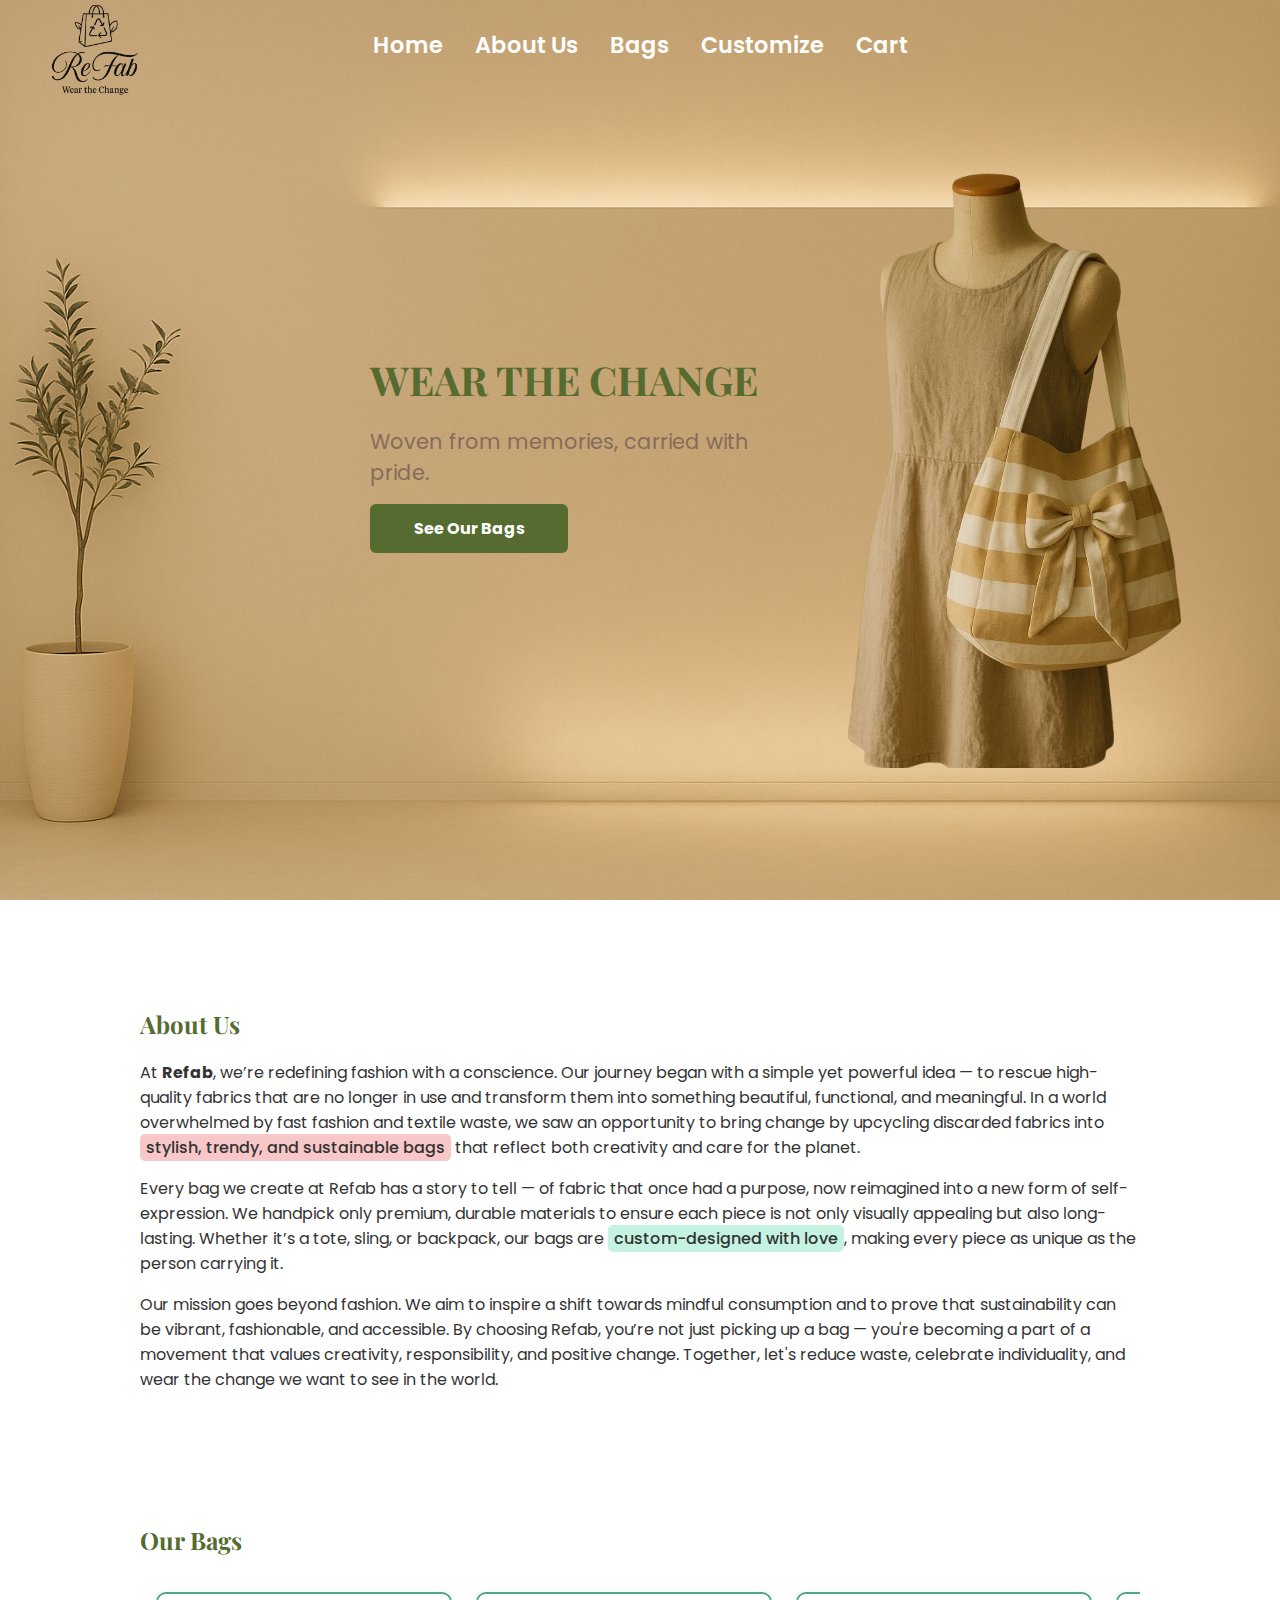
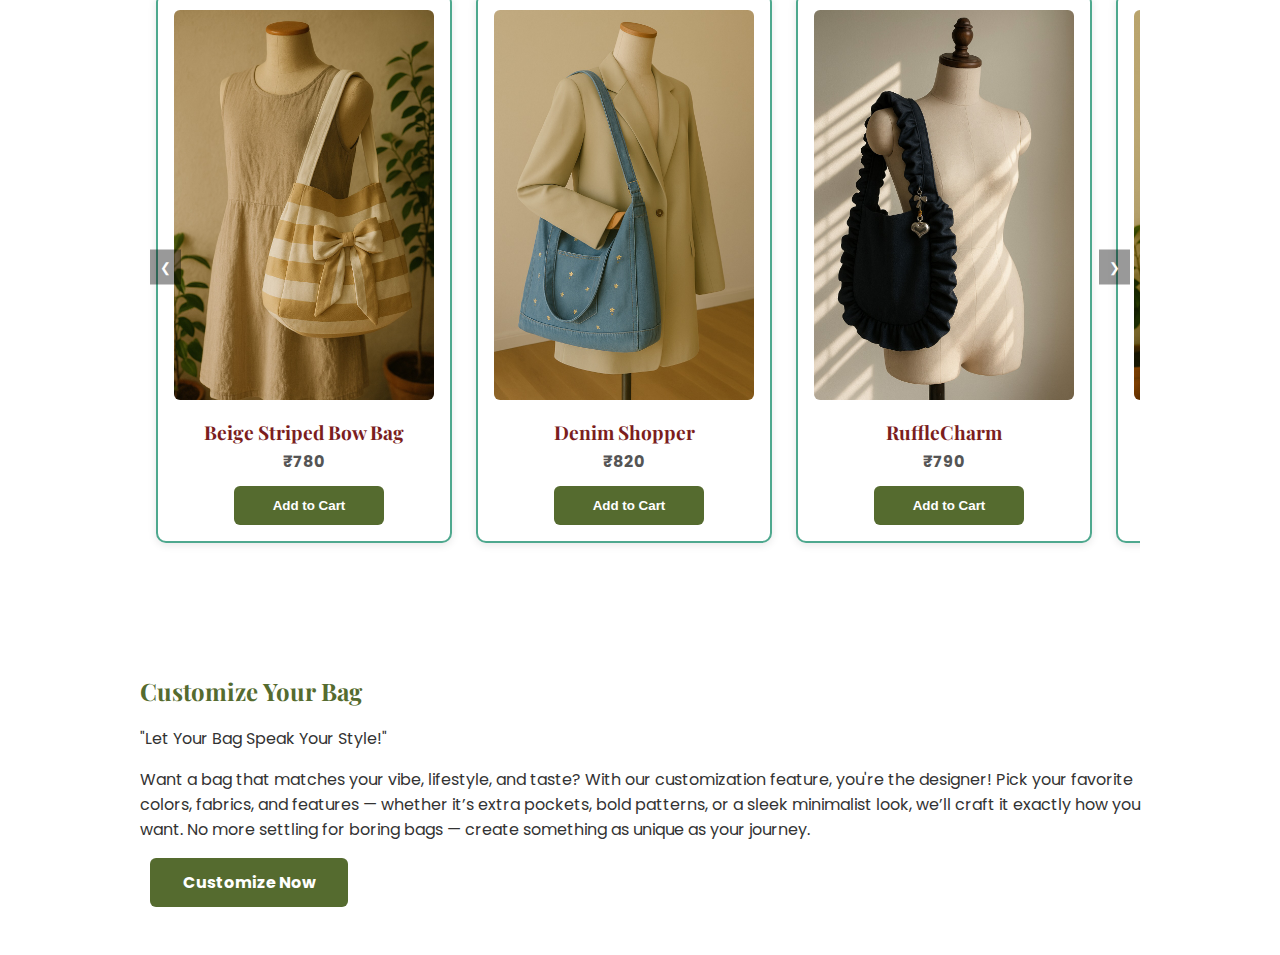
<file: index.html>
<!DOCTYPE html>
<html lang="en">
<head>
  <meta charset="UTF-8">
  <meta name="viewport" content="width=device-width, initial-scale=1">
  <title>ReFab</title>
  <link rel="icon" type="image/png" href="favicon.png">


  <!-- 1) Eco-Chic Fonts -->
  <link href="https://fonts.googleapis.com/css2?family=Playfair+Display&family=Poppins:wght@400;700&display=swap" rel="stylesheet">

  <!-- 2) Theme Colours (you can also move this into style.css) -->
  <style>
   /* Base */
body#refab {
  background: url('background.jpg') no-repeat center center fixed;
      background-size: cover;
      font-family: 'Poppins', sans-serif;
      margin: 0; padding: 0;
      color: #333;
      height: 100vh;
}
h1, h2, h3 {
  font-family: 'Playfair Display', serif;
  color: #556B2F;                 /* Deep Red for headings */
}

/* Navbar */
header {
       /* Fresh Green */
  
  display: flex;
  align-items: center;
  justify-content: space-between;
  position: relative;
  padding: 5px 20px;
  
  overflow: visible; /* Allow content (logo) to exceed */
  height: 80px;
}

.logo img {
    padding-top: 30px;
    height: 150px; /* Adjust as needed */
    width: 150px;
    position: relative;
   
    
}
nav {
  position: absolute;
  left: 50%;
  transform: translateX(-50%);
}
nav ul {
  list-style: none;
  display: flex;
  flex-direction: row;
  margin: 0;
  padding: 0;
  gap: 2rem;
}
nav ul li {
  margin-left: 0;
}
nav ul li a {
  color: #FFF;
  text-decoration: none;
  font-weight: 600;
  font-size: 1.4rem;
}

/* Hero */
.hero {
  position: relative;    
  height:auto;
  width: 100vw; /* Ensure full width */
  overflow: hidden;
}

.hero .overlay {
  position: absolute;
  top: 0;
  left: 0;
  z-index: 2;
  height: 100%;
  width: 100%;
  display: flex;
  flex-direction: column;
  justify-content: center;
  align-items: flex-start;
  padding-left: 10px;
  color: #fff;
}

.hero h1 {
  padding-left: 10px;
  color: #556B2F;
  margin-bottom: 0.5rem;
  font-size: 2.5rem;
}

.hero p {
  padding-left: 10px;
  margin-bottom: 1.5rem;
  font-size: 1.4rem;
  color: #EFE4DC;                 /* Soft Beige Text */
}

/* Buttons */
.btn {
  margin-left:10px;
  display: inline-block;
  background-color: #556B2F;     /* Deep Red */
  color: #FFF;
  padding: 0.75rem 1.5rem;
  border: none;
  border-radius: 6px;
  font-weight: 700;
  text-align: center;
  width: 150px;
  text-decoration: none;
  cursor: pointer;
  transition: background-color 0.3s;
}

.btn:hover {
  background-color: #800000;      /* Darker Red */
}

/* slideshow */
.slideshow-container {
  width: 100%;
  height: 100%;
  margin: 0;
  padding: 0;
  position: relative;
}

.slideshow-container, .mySlides {
  width: 100%;
  height: auto; /* Let height adapt to the image */
  position: relative;
  overflow: hidden;
}

.mySlides img {
  width: 100%;
  height: auto; /* Maintain full image without cropping */
  display: block;
  object-fit: contain; /* Optional - keep image inside bounds */
}

.fade {
  animation-name: fade;
  animation-duration: 1.5s;
}

@keyframes fade {
  from {opacity: .4} 
  to {opacity: 1}
}

/* On smaller screens, decrease text size */
@media only screen and (max-width: 300px) {
  .text {font-size: 11px}
}

.centered-hero {
  display: flex;
  justify-content: center;
  align-items: center;
  height: 90vh;
  padding: 20px;
}

.image-text-wrapper {
  display: flex;
  align-items: center;
  justify-content: space-between;
  max-width: 1200px;
  width: 100%;
}

.text-box {
  flex: 1;
  text-align: left;
  color: #556B2F;
  margin-bottom: 150px;
  padding-left:300px; /* Move text slightly right */
}

.text-box h1 {
  font-size: 2.5rem;
  margin-bottom: 0.5rem;
  white-space: nowrap; /* Prevent line breaks */
  line-height: 1.3;
}

.text-box p {
  font-size: 1.3rem;
  margin-bottom: 1rem;
  color: #866C5A;
}

.text-box .btn {
  background-color: #556B2F;
  color: white;
  padding: 0.75rem 1.5rem;
  border-radius: 6px;
  text-decoration: none;
  font-weight: 700;
  display: inline-block;
}

.image-box {
  flex-shrink: 0;
  max-width: 500px;
  padding-right: 40px;
}

.image-box img {
  width: auto;
  height: auto;
  border-radius: 8px;
  padding-bottom: 100px;
  padding-right:100px;
  padding-left:50px;
}



/* Sections */
section:not(.hero) {
  padding: 3rem 1rem;
  max-width: 1000px;
  margin: 0 auto;
}

#bags {
  position: relative;
}

.bags-slider {
  position: relative;
  overflow: hidden;
  overflow-x: auto;
  scroll-behavior: smooth;
  white-space: nowrap;
}
/* Bags Grid */
.bags-container {
  display: flex;
  flex-wrap: nowrap;           /* Don't wrap to new lines */
  gap: 1.5rem;
  overflow-x: auto;            /* Allow horizontal scroll */
  scroll-behavior: smooth;
  padding: 1rem;
}

.bag {
  background-color: #FFFFFF;
  border: 2px solid #4EA88E;      /* Fresh Green border */
  border-radius: 10px;
  width: 260px;
  padding: 1rem;
  text-align: center;
  box-shadow: 0 2px 8px rgba(0, 0, 0, 0.1);
  transition: transform 0.3s;
  flex: 0 0 auto;
}
.bag:hover {
  transform: translateY(-5px);
}
.bag img {
  max-width: 100%;
  border-radius: 6px;
}
.bag h3 {
  margin: 0.75rem 0 0.25rem;
  font-size: 1.2rem;
  color: #7B1E1E;                 /* Deep Red for bag names */
}
.bag p {
  margin: 0.25rem 0 0.75rem;
  font-weight: bold;
  color: #555;
}
.scroll-btn {
  position: absolute;
  top: 50%;
  transform: translateY(-50%);
  background-color: rgba(0,0,0,0.4);
  color: white;
  border: none;
  padding: 10px;
  cursor: pointer;
  z-index: 2;
}

.scroll-btn.left {
  left: 10px;
}

.scroll-btn.right {
  right: 10px;
}

/* Highlights */
.highlight-green {
  background-color: #c4f3e2;
  padding: 2px 6px;
  border-radius: 5px;
  font-weight: 500;
}
.highlight-pink{
  background-color: #f8c8c8;
  padding: 2px 6px;
  border-radius: 5px;
  font-weight: 500;
}



/* Mobile */
@media (max-width: 768px) {
  nav ul {
    flex-direction: column;
    align-items: center;
  }
  .bags-container {
    flex-direction: column;
    align-items: center;
  }
  .bag {
    width: 90%;
  }
  .btn {
    width: 100%;
  }
}

  </style>

  <!-- (optional) your existing styles if you have a separate file -->
  <!-- <link rel="stylesheet" href="style.css"> -->
</head>

<body id="refab">

  <!-- Navbar -->
  <header>
    <div class="logo">
      <img src="logo.png" alt="ReFab Logo">
    </div>
    <nav>
      <ul>
        <li><a href="index.html">Home</a></li>        
        <li><a href="#about">About Us</a></li>
      <li><a href="#bags">Bags</a></li>
      <li><a href="#customize">Customize</a></li>
      <li><a href="cart.html">Cart</a></li>
 <!--    <li><a href="orders.html">Orders</a></li>  -->
      </ul>
    </nav>
  </header>
  
  
  <section class="hero centered-hero">
    <div class="image-text-wrapper">
      
      <div class="text-box">
        <h1>WEAR THE CHANGE</h1>
        <p>Woven from memories, carried with pride.</p>
        <a href="#bags" class="btn">See Our Bags</a>
       </div>
        <div class="image-box">
          <img src="image1.png" alt="Centered Image">
        </div>
      </div>
   
  </section>
  
  
  



  <!-- About -->
  <section id="about">
    <h2>About Us</h2>
    <p>
      At <strong>Refab</strong>, we’re redefining fashion with a conscience. Our journey began with a simple yet powerful idea — to rescue high-quality fabrics that are no longer in use and transform them into something beautiful, functional, and meaningful. In a world overwhelmed by fast fashion and textile waste, we saw an opportunity to bring change by upcycling discarded fabrics into <span class="highlight-pink">stylish, trendy, and sustainable bags</span> that reflect both creativity and care for the planet.
    </p>
    <p>
      Every bag we create at Refab has a story to tell — of fabric that once had a purpose, now reimagined into a new form of self-expression. We handpick only premium, durable materials to ensure each piece is not only visually appealing but also long-lasting. Whether it’s a tote, sling, or backpack, our bags are <span class="highlight-green">custom-designed with love</span>, making every piece as unique as the person carrying it.
    </p>
    <p>
      Our mission goes beyond fashion. We aim to inspire a shift towards mindful consumption and to prove that sustainability can be vibrant, fashionable, and accessible. By choosing Refab, you’re not just picking up a bag — you're becoming a part of a movement that values creativity, responsibility, and positive change. Together, let's reduce waste, celebrate individuality, and wear the change we want to see in the world.
    </p>
  </section>

  <!-- Our Bags -->
  <section id="bags">
    <h2>Our Bags</h2>

    
  <!-- Slider Wrapper -->
  <div class="bags-slider" id="bagsSlider">
    <!-- Scroll Buttons -->
  <button class="scroll-btn left" onclick="scrollBags(-1)">&#10094;</button>
  <button class="scroll-btn right" onclick="scrollBags(1)">&#10095;</button>

    <div class="bags-container">
      <div class="bag">
        <img src="bag1.jpg" alt="Classic Tote">
        <h3> Beige Striped Bow Bag</h3>
        <p>₹780</p>
        <button onclick="addToCart('Beige Striped Bow Bag', 780)" class="btn">Add to Cart</button>
      </div>
      <div class="bag">
        <img src="bag2.jpg" alt="Stylish Sling">
        <h3>Denim Shopper</h3>
        <p>₹820</p>
        <button onclick="addToCart('Denim Shopper', 800)" class="btn">Add to Cart</button>
      </div>
      <div class="bag">
        <img src="bag3.jpg" alt="college tote">
        <h3>RuffleCharm</h3>
        <p>₹790</p>
        <button onclick="addToCart('RuffleCharm', 790)" class="btn">Add to Cart</button>
      </div>
      <div class="bag">
        <img src="bag4.jpg" alt="college tote">
        <h3>BowSprig</h3>
        <p>₹750</p>
        <button onclick="addToCart('BowSprig', 750)" class="btn">Add to Cart</button>
      </div>
      <div class="bag">
        <img src="bag5.jpg"college tote">
        <h3>MossBelle</h3>
        <p>₹780</p>
        <button onclick="addToCart('MossBelle', 780)" class="btn">Add to Cart</button>
      </div>
    </div>
  </div>
  </section>

  <!-- Customize -->
  <section id="customize">
    <h2>Customize Your Bag</h2>
    <p>"Let Your Bag Speak Your Style!"</p>
    <p>Want a bag that matches your vibe, lifestyle, and taste? With our customization feature, you're the designer! Pick your favorite colors, fabrics, and features — whether it’s extra pockets, bold patterns, or a sleek minimalist look, we’ll craft it exactly how you want. No more settling for boring bags — create something as unique as your journey.</p>
    <a href="customize.html" class="btn">Customize Now</a>
  </section>


  <script src="script.js"></script>
</body>
</html>
</file>
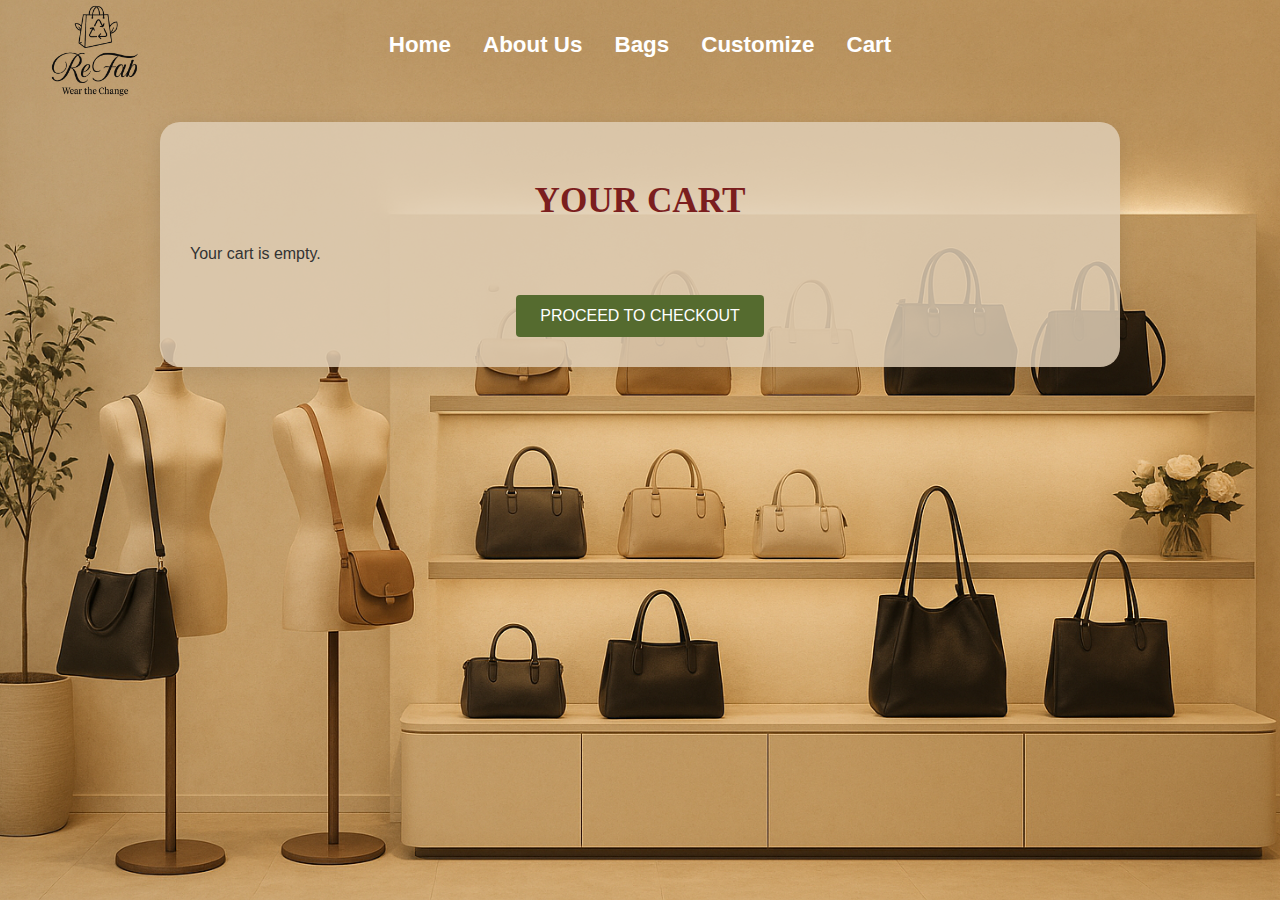
<file: cart.html>
<!DOCTYPE html>
<html lang="en">
<head>
  <meta charset="UTF-8" />
  <meta name="viewport" content="width=device-width, initial-scale=1"/>
  <title>Your Cart – ReFab</title>
  <link rel="icon" type="image/png" href="favicon.png">

  <style>
     /* Base */
    body#refab {
      background: url('boutiquebg.jpg') no-repeat center center fixed;
      background-size: cover;
      font-family: 'Poppins', sans-serif;
      margin: 0; padding: 0;
      color: #333;
      height: 100vh;
    }

    h1, h2, h3 {
      font-family: 'Playfair Display', serif;
      color: #556B2F; /* Deep Red for headings */
    }

    /* Navbar */
    header {
      display: flex;
      align-items: center;
      justify-content: space-between;
      position: relative;
      padding: 5px 20px;
      overflow: visible;
      height: 80px;
    }

    .logo img {
      padding-top: 30px;
      height: 150px;
      width: 150px;
      position: relative;
    }

    nav {
      position: absolute;
      left: 50%;
      transform: translateX(-50%);
    }

    nav ul {
      list-style: none;
      display: flex;
      flex-direction: row;
      margin: 0;
      padding: 0;
      gap: 2rem;
    }

    nav ul li {
      margin-left: 0;
    }

    nav ul li a {
      color: #FFF;
      text-decoration: none;
      font-weight: 600;
      font-size: 1.4rem;
    }

    /* Cart Section */
    .form-section {
      padding: 2rem;
      max-width: 900px;
      margin: 2rem auto;
      background-color: rgba(222, 205, 180, 0.85);
      border-radius: 20px;
      padding: 30px;
      box-shadow: 0 4px 20px rgba(0, 0, 0, 0.1);
    }

    .form-section h2 {
      font-family: 'Playfair Display', serif;
      font-size: 2.2rem;
      color: #7B1E1E;
      font-weight: bold;
      text-align: center;
      margin-bottom: 1.5rem;
    }

    .cart-table {
      width: 100%;
      border-collapse: collapse;
      font-size: 1rem;
      background-color: rgba(222, 205, 180, 0.85);
      margin-top: 1rem;
    }

    .cart-table th, .cart-table td {
      border: 1px solid rgba(199, 181, 163, 0.4);
      padding: 12px;
      text-align: center;
    }

    .cart-table th {
      background-color: rgba(213, 189, 175, 0.85);
      color: #3B2E2A;
      font-weight: bold;
    }

    .cart-table td {
      background-color: rgba(239, 227, 216, 0.6);
    }

    .remove-btn {
      background: transparent;
      border: none;
      color: black;
      font-size: 18px;
      cursor: pointer;
      transition: transform 0.2s ease;
    }

    .remove-btn:hover {
      transform: scale(1.2);
      color: black;
    }

    #cart-total h3 {
      margin-top: 1rem;
      color: #3B2E2A;
      text-align: left ;
      font-size: 1.2rem;
      padding: 10px;
    }

    .btn {
      display: block;
      margin: 2rem auto 0;
      padding: 12px 24px;
      background-color: #556B2F;
      color: white;
      border: none;
      font-size: 1rem;
      border-radius: 4px;
      cursor: pointer;
      transition: background-color 0.3s ease;
    }

    .btn:hover {
      background-color: #5e1414;
    }
  </style>
</head>
<body id="refab">

  <!-- Navbar -->
  <header>
    <div class="logo">
      <img src="logo.png" alt="ReFab Logo">
    </div>
    <nav>
      <ul>
        <li><a href="index.html">Home</a></li>
        <li><a href="index.html#about">About Us</a></li>
        <li><a href="index.html#bags">Bags</a></li>
        <li><a href="index.html#customize">Customize</a></li>
        <li><a href="cart.html">Cart</a></li>
      </ul>
    </nav>
  </header>

  <!-- Cart Section -->
  <section class="form-section">
    <h2>YOUR CART</h2>
    <div id="cart-items">
      <p>Your cart is empty.</p>
    </div>
    <div id="cart-total"></div>

    <!-- Proceed to Checkout -->
    <button onclick="saveCartToBackend()" class="btn">
      PROCEED TO CHECKOUT
    </button>
  </section>

  <script>
    // 🔐 Step 1: Generate or retrieve session ID
    function getSessionId() {
      let sessionId = localStorage.getItem('sessionId');
      if (!sessionId) {
        sessionId = crypto.randomUUID(); // Modern UUID (Chrome, Firefox, etc.)
        localStorage.setItem('sessionId', sessionId);
      }
      return sessionId;
    }
  
    // 🛒 Step 2: Display cart items from localStorage
    function displayCart() {
      const cart = JSON.parse(localStorage.getItem('cart')) || [];
      const itemsContainer = document.getElementById('cart-items');
      const totalContainer = document.getElementById('cart-total');
      itemsContainer.innerHTML = '';
      let total = 0;
  
      if (!cart.length) {
        itemsContainer.innerHTML = '<p>Your cart is empty.</p>';
        totalContainer.textContent = '';
        return;
      }
  
      const table = document.createElement('table');
      table.className = 'cart-table';
      table.innerHTML = `
        <thead>
          <tr>
            <th>Product</th>
            <th>Quantity</th>
            <th>Price</th>
            <th>Total</th>
            <th></th>
          </tr>
        </thead>
        <tbody>
          ${cart.map((item, index) => {
            const title = item.name || item.bagType || 'Unnamed Item';
            const qty = item.qty || 1;
            const price = item.price || 0;
            const itemTotal = qty * price;
            total += itemTotal;
            return `
              <tr>
                <td>${title}</td>
                <td>${qty}</td>
                <td>₹${price}</td>
                <td>₹${itemTotal}</td>
                <td><button class="remove-btn" data-index="${index}">❌</button></td>
              </tr>
            `;
          }).join('')}
        </tbody>
      `;
      itemsContainer.appendChild(table);
      totalContainer.innerHTML = `<h3>Total: ₹${total}</h3>`;
  
      // 🗑️ Remove items
      document.querySelectorAll('.remove-btn').forEach(button => {
        button.addEventListener('click', function () {
          const index = parseInt(this.getAttribute('data-index'));
          cart.splice(index, 1);
          localStorage.setItem('cart', JSON.stringify(cart));
          displayCart();
        });
      });
    }
  
    // 🚀 Step 3: Save cart to backend and go to checkout
    async function saveCartToBackend() {
      const cart = JSON.parse(localStorage.getItem('cart')) || [];
      const sessionId = getSessionId();
  
      if (!cart.length) {
        alert("Your cart is empty.");
        return;
      }
  
      const cartItems = cart.map(item => ({
        name: item.name || item.bagType || 'Unnamed Item',
        price: item.price || 0,
        qty: parseInt(item.qty) || 1
      }));
  
      console.log("Sending cart to backend:", JSON.stringify({ sessionId, cartItems }, null, 2));
  
      try {
        const response = await fetch('https://refab-backend.onrender.com/api/cart', {
          method: 'POST',
          headers: { 'Content-Type': 'application/json' },
          body: JSON.stringify({ sessionId, cartItems })
        });
  
        if (!response.ok) {
          const errorData = await response.json();
          throw new Error(errorData.message || 'Failed to save cart');
        }
  
        const result = await response.json();
        localStorage.setItem('sessionId', sessionId);
        if (result.orderId) {
          localStorage.setItem('orderId', result.orderId);
        }
  
        // ✅ Redirect only after success
        window.location.href = 'checkout.html';
  
      } catch (error) {
        console.error('Error saving cart:', error);
        alert('Error saving cart: ' + error.message);
      }
    }
  
    // 👁️ Step 4: Load cart when page is ready
    window.addEventListener('DOMContentLoaded', displayCart);
  </script>
  
  
</body>
</html>
</file>
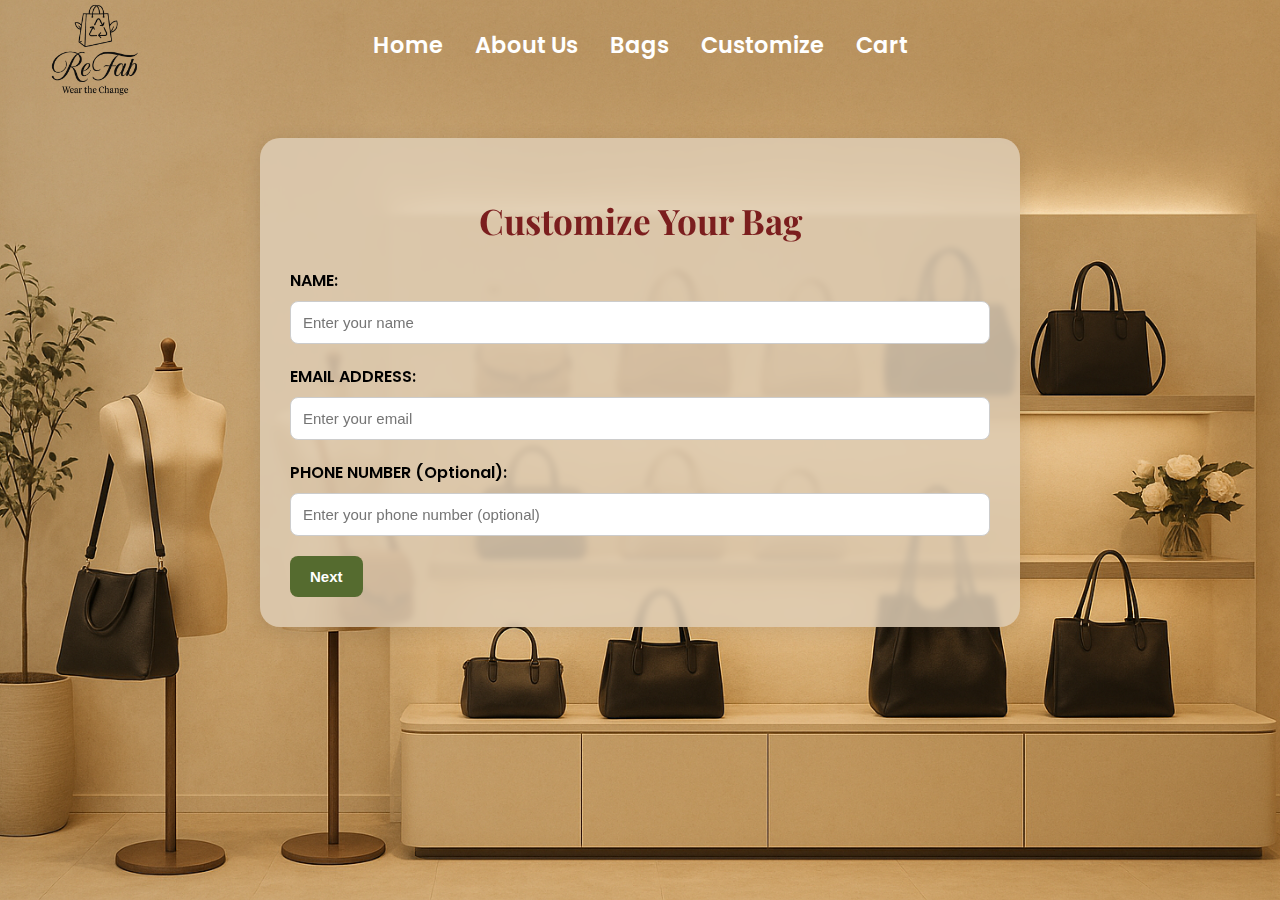
<file: customize.html>
<!DOCTYPE html>
<html lang="en">
<head>
  <meta charset="UTF-8">
  <meta name="viewport" content="width=device-width, initial-scale=1">
  <title>Customize Your Bag – ReFab</title>
  <link rel="icon" type="image/png" href="favicon.png">


  <!-- Eco-Chic Fonts -->
  <link href="https://fonts.googleapis.com/css2?family=Playfair+Display&family=Poppins:wght@400;700&display=swap" rel="stylesheet">

  <style>
    /* ─────────────────────────────────────────────────────────────
       ReFab Theme – Customize Page
    ───────────────────────────────────────────────────────────── */

    /* Base Setup */
    body#refab {
      background: url('boutiquebg.jpg') no-repeat center center fixed;
      background-size: cover;
      font-family: 'Poppins', sans-serif;
      margin: 0; padding: 0;
      color: #333;
      height: 100vh;  
     
      
    }

    h1, h2, h3 {
  font-family: 'Playfair Display', serif;
  color: #4f622e;                 /* Deep Red for headings */
}

    /* Navbar */
    header {
     
  display: flex;
  align-items: center;
  justify-content: space-between;
  position: relative;
  padding: 5px 20px;
  
  overflow: visible; /* Allow content (logo) to exceed */
  height: 80px;
    }
    .logo img {
    padding-top: 30px;
    height: 150px; /* Adjust as needed */
    width: 150px;
    position: relative;
   
    
}
nav {
  position: absolute;
  left: 50%;
  transform: translateX(-50%);
}
nav ul {
  list-style: none;
  display: flex;
  flex-direction: row;
  margin: 0;
  padding: 0;
  gap: 2rem;
}
nav ul li {
  margin-left: 0;
}
nav ul li a {
  color: #FFF;
  text-decoration: none;
  font-weight: 600;
  font-size: 1.4rem;
}

    /* Customize Form Section */
    .form-section {
      padding: 3rem 1rem;
    }
    .form-container {
      width: 90%;
      max-width: 700px;
      background-color: rgba(222, 205, 180, 0.85); /* Soft beige with transparency */
  border-radius: 20px;
  padding: 30px;
  box-shadow: 0 4px 20px rgba(0, 0, 0, 0.1);
      backdrop-filter: blur(3px); /* For a frosted-glass effect */
      margin: 0 auto;
    
     
    }
    .form-container h2 {
      font-family: 'Playfair Display', serif;
      font-size: 2.2rem;
      color: #7B1E1E; /* Deep Burgundy */
      font-weight: bold;
      text-align: center;
      margin-bottom: 1.5rem;
    }

    /* Form Fields */
    label {
      display: block;
      margin-bottom: 8px;
      font-weight: 600;
      color: black;
    }
    input[type="text"],
    input[type="email"],
    input[type="date"],
    select,
    textarea,
    input[type="file"] {
      width: 100%;
      padding: 12px;
      margin-bottom: 20px;
      border: 1px solid #ccc;
      border-radius: 8px;
      font-size: 15px;
      box-sizing: border-box;
      background: #fff;
    }
    textarea {
      resize: vertical;
      min-height: 120px;
    }

    /* Submit Button */
    .btn {
      display: block;
      width: 100%;
      background-color: #556B2F;
      color: #fff;
      padding: 14px;
      font-size: 16px;
      font-weight: bold;
      border: none;
      border-radius: 8px;
      cursor: pointer;
      transition: background-color 0.3s;
    }
    .btn:hover {
      background-color: #800000;
    }
/* Form Step Container */
.form-step {
  display: none;
}
.form-step.active {
  display: block;
}

/* Step Navigation Buttons */
.form-nav {
  display: flex;
  justify-content: space-between;
  gap: 10px;
}

.form-nav button {
  padding: 12px 20px;
  font-size: 15px;
  font-weight: 600;
  border: none;
  border-radius: 8px;
  cursor: pointer;
  background-color: #556B2F;
  color: #fff;
  transition: background-color 0.3s;
}
.form-nav button:hover {
  background-color: #800000;
}

/* "Previous" button styling */
.form-nav button:first-child {
  background-color: #556B2F;
  color: #fff;
}
.form-nav button:first-child:hover {
  background-color: #800000;
}
   
    /* Responsive */
    @media (max-width: 600px) {
      .form-container {
        padding: 20px;
      }
      header {
        flex-direction: column;
        align-items: flex-start;
      }
      nav ul {
        flex-wrap: wrap;
        margin-top: 10px;
      }
      nav ul li {
        margin: 0 10px 5px 0;
      }
    }
  </style>
</head>
<body id="refab">

  <!-- Navbar -->
  <header>
    <div class="logo">
      <img src="logo.png" alt="ReFab Logo">
    </div>
    <nav>
      <ul>
        <li><a href="index.html">Home</a></li>
    <li><a href="index.html#about">About Us</a></li>
    <li><a href="index.html#bags">Bags</a></li>
    <li><a href="index.html#customize">Customize</a></li>
    <li><a href="cart.html">Cart</a></li>
<!-- <li><a href="orders.html">Orders</a></li>  -->
      </ul>
    </nav>
  </header>

  <!-- Customize Form Section -->
  <section class="form-section">
    <div class="form-container">
      <h2>Customize Your Bag</h2>
      <form id="custom-form" action="https://refab-backend.onrender.com/api/custom-order" method="POST" onsubmit="submitCustomOrder(event)" enctype="multipart/form-data">
  
        <!-- Step 1: Basic Information -->
        <div class="form-step" style="display: block;">
          <label for="name">NAME:</label>
          <input type="text" id="name" name="name" placeholder="Enter your name" required>
          
          <label for="email">EMAIL ADDRESS:</label>
          <input type="email" id="email" name="email" placeholder="Enter your email" required>
          
          <label for="phone">PHONE NUMBER (Optional):</label>
          <input type="text" id="phone" placeholder="Enter your phone number (optional)" name="phone">
          
          <div class="form-nav">
            <button type="button" onclick="nextStep()">Next</button>
          </div>
        </div>
        
        <!-- Step 2: Fabric/Clothing Details -->
        <div class="form-step" style="display: none;">
          <label for="clothingType">What type of clothing are you sending us?</label>
          <select id="clothingType" name="clothingType" required>
            <option value="">Select</option>
            <option value="Kurti/Dress">Old Kurti / Dress</option>
            <option value="Shirt">Shirt</option>
            <option value="Saree/Dupatta">Saree / Dupatta</option>
            <option value="Jeans/Pants">Jeans / Pants</option>
            <option value="Other">Other</option>
          </select>
          
          <label for="fabricType">Fabric Type (if known):</label>
          <select id="fabricType" name="fabricType" required>
            <option value="">Select</option>
            <option value="Cotton">Cotton</option>
            <option value="Linen">Linen</option>
            <option value="Denim">Denim</option>
            <option value="Rayon">Rayon</option>
            <option value="Mixed">Mixed / Not sure</option>
          </select>
         
          <div class="form-nav">
            <button type="button" onclick="prevStep()">Previous</button>
            <button type="button" onclick="nextStep()">Next</button>
          </div>
        </div>
        
        <!-- Step 3: Product Preferences -->
        <div class="form-step" style="display: none;">
          <label for="productType">What would you like us to make from your fabric?</label>
          <select id="productType" name="productType" required>
            <option value="">Select</option>
            <option value="Tote">Tote Bag</option>
            <option value="Sling">Sling Bag</option>
            <option value="Pouch">Pouch / Wallet</option>            
            <option value="Gift Set">Gift Combo Set</option>
            <option value="Surprise">Surprise Me!</option>
          </select>
          
          <label for="aestheticStyle">Choose your preferred aesthetic/style:</label>
          <select id="aestheticStyle" name="aestheticStyle" required>
            <option value="">Select</option>
            <option value="Elegant">Elegant</option>
            <option value="Playful">Playful</option>
            <option value="Minimalist">Minimalist</option>
            <option value="Bold">Bold</option>
            <option value="Vintage">Vintage</option>
            <option value="Surprise">Surprise Me!</option>
          </select>
          
          <label for="features">Would you like to add any of the following features?</label>
          <div>
            <input type="checkbox" id="compartments" name="compartments">Small compartments inside
          </div>
          <div>
            <input type="checkbox" id="zipClosure" name="zipClosure"> Zip closure
          </div>
          <div>
            <input type="checkbox" id="magneticButton" name="magneticButton"> Magnetic button
          </div>
          <div>
            <input type="checkbox" id="bowDetail" name="bowDetail"> Bow detail / Embellishments
          </div>
          
          <div class="form-nav">
            <button type="button" onclick="prevStep()">Previous</button>
            <button type="button" onclick="nextStep()">Next</button>
          </div>
        </div>
        
        <!-- Step 4: Additional Customization -->
        <div class="form-step" style="display: none;">
          <label for="vision">Describe your vision (or leave it to us!):</label>
          <textarea id="vision" name="vision" placeholder="Let us know if you have any specific ideas, or leave it up to us to surprise you!"></textarea>
          
          <div class="form-nav">
            <button type="button" onclick="prevStep()">Previous</button>
            <button type="button" onclick="nextStep()">Next</button>
          </div>
        </div>
        
        <!-- Step 5: Delivery Details -->
        <div class="form-step" style="display: none;">
          <label for="shippingAddress">Shipping Address:</label>
          <input type="text" id="shippingAddress" name="shippingAddress" placeholder="Enter your full shipping address" required>
          
          <label for="deliveryDate">Preferred Delivery Date (Optional):</label>
          <input type="date" id="deliveryDate" name="deliveryDate">
          
          <div class="form-nav">
            <button type="button" onclick="prevStep()">Previous</button>
            <button type="button" onclick="nextStep()">Next</button>
          </div>
        </div>
        
        <!-- Step 6: Upload Old Cloth -->
        <div class="form-step" style="display: none;">
          <label for="clothUpload">Upload Old Cloth (optional):</label>
          <input type="file" id="clothUpload" name="clothUpload" accept="image/*">
          
          <div class="form-nav">
            <button type="button" onclick="prevStep()">Previous</button>
            <button type="submit" class="btn">Submit Custom Order</button>
          </div>
        </div>
        
      </form>
      <div id="confirmationMessage" style="display:none;"></div>
      
      
    </div>
  </section>


<script>
  window.addEventListener('DOMContentLoaded', function () {
    let currentStep = 0;
    const steps = document.querySelectorAll('.form-step');

    function showStep(index) {
      steps.forEach((step, i) => {
        step.style.display = i === index ? 'block' : 'none';
      });
    }

    function nextStep() {
      if (currentStep < steps.length - 1) {
        currentStep++;
        showStep(currentStep);
      }
    }

    function prevStep() {
      if (currentStep > 0) {
        currentStep--;
        showStep(currentStep);
      }
    }

    window.nextStep = nextStep;
    window.prevStep = prevStep;
    showStep(currentStep); // initialize
  });

  // Attach submit event to form
  const form = document.getElementById('custom-form');
  form.addEventListener('submit', submitCustomOrder);

  function submitCustomOrder(event) {
    event.preventDefault(); // Prevent default form submission

    const formData = new FormData();

    // Collecting inputs from all steps
    formData.append('name', document.getElementById('name').value);
    formData.append('email', document.getElementById('email').value);
    formData.append('phone', document.getElementById('phone').value);
    formData.append('clothingType', document.getElementById('clothingType').value);
    formData.append('fabricType', document.getElementById('fabricType').value);
    formData.append('productType', document.getElementById('productType').value);
    formData.append('aestheticStyle', document.getElementById('aestheticStyle').value);

    // Features - checkboxes
    const features = [];
    if (document.getElementById('compartments').checked) features.push('compartments');
    if (document.getElementById('zipClosure').checked) features.push('zipClosure');
    if (document.getElementById('magneticButton').checked) features.push('magneticButton');
    if (document.getElementById('bowDetail').checked) features.push('bowDetail');
    formData.append('features', JSON.stringify(features));

    formData.append('vision', document.getElementById('vision').value);
    formData.append('shippingAddress', document.getElementById('shippingAddress').value);
    formData.append('deliveryDate', document.getElementById('deliveryDate').value);

    const clothFile = document.getElementById('clothUpload').files[0];
    if (clothFile) {
      formData.append('clothUpload', clothFile);
    }

    // Price calculation logic
    let totalPrice = 0;

    // Product type base price
    const productType = document.getElementById('productType').value;
    switch (productType) {
      case 'Tote':
      case 'Sling':      
        totalPrice += 350;
        break;
      case 'Surprise':
        totalPrice += 0;
      case 'Pouch':
      case 'Wallet':
        totalPrice += 60;
        break;

      case 'Gift Set':
        totalPrice += 450; // 👈 Adjust if needed, or use a fixed value
        break;
      default:
        break;
    }

    // Customization fee
    totalPrice += 100;

    // Features - add price if selected
    if (document.getElementById('compartments').checked) totalPrice += 30;
    if (document.getElementById('zipClosure').checked) totalPrice += 30;
    if (document.getElementById('magneticButton').checked) totalPrice += 30;
    if (document.getElementById('bowDetail').checked) totalPrice += 50;

    // Delivery fee
    totalPrice += 100;

    // Append price to formData
    formData.append('price', totalPrice);

    // Add to cart in localStorage
    const cart = JSON.parse(localStorage.getItem('cart')) || [];
    const customBag = {
      name: document.getElementById('name').value,
      email: document.getElementById('email').value,
      phone: document.getElementById('phone').value,
      productType,
      features,
      price: totalPrice
    };

    cart.push(customBag);
    localStorage.setItem('cart', JSON.stringify(cart));

    // Notify & redirect
    alert(`Custom bag added to cart!\nTotal Price: ₹${totalPrice}`);
    window.location.href = 'cart.html';

    // Send data to backend
    fetch('https://refab-backend.onrender.com/api/custom-order', {
      method: 'POST',
      body: formData,
    })
      .then(response => {
        // Check if the response status is OK (200 range)
        if (!response.ok) {
          throw new Error('Failed to submit the order, please try again later.');
        }
        return response.json(); // Parse the response as JSON
      })
      .then(data => {
        console.log(data); // Log the data for debugging

        // Check if the backend has sent a success message
        if (data.message === 'Order received and saved!') {
          document.getElementById('confirmationMessage').innerText = '✅ Order submitted successfully!';
          document.getElementById('confirmationMessage').style.display = 'block';
          form.reset(); // Optionally reset form
        } 
      })  
  }
</script>
  

</body>
</html>
</file>
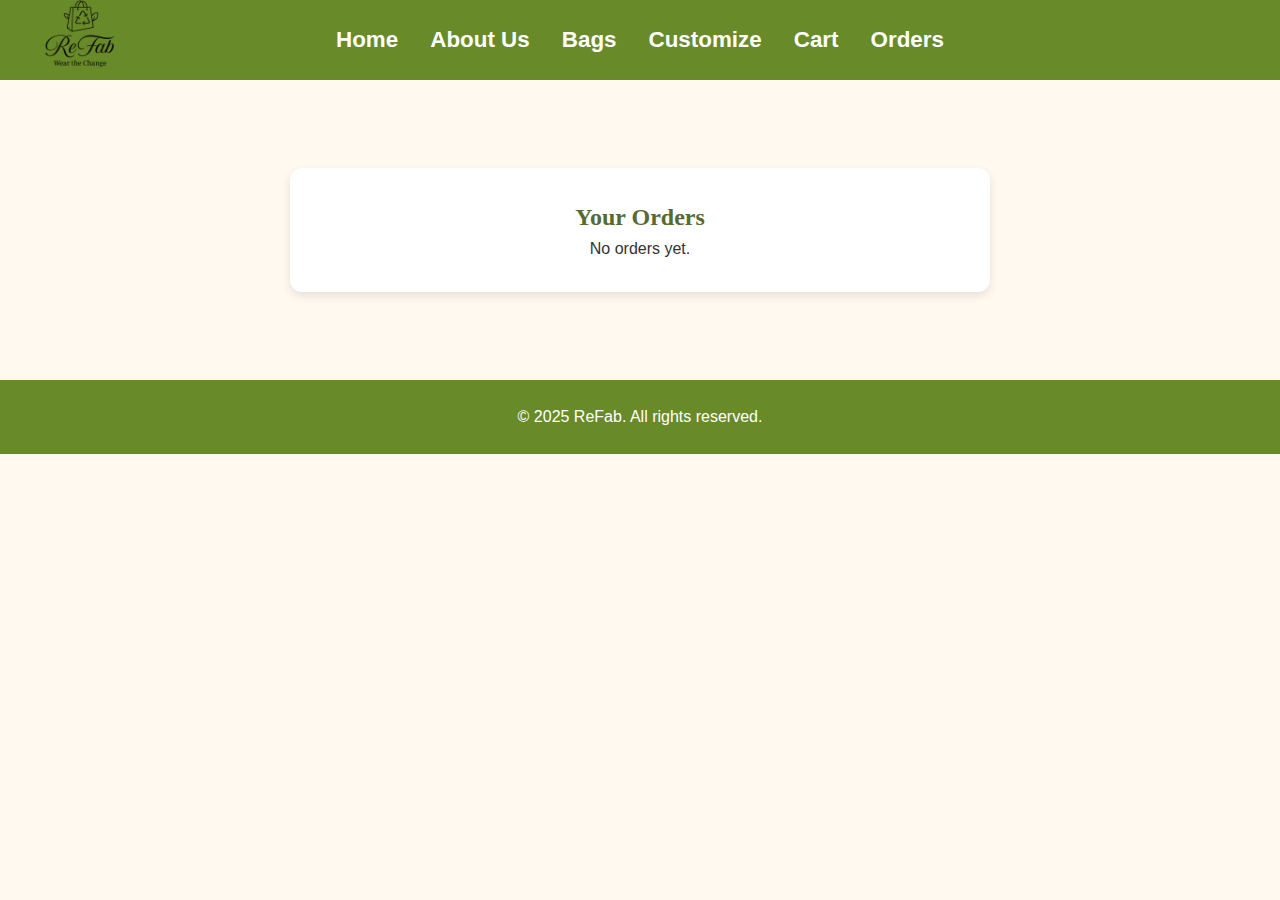
<file: orders.html>
<!DOCTYPE html>
<html lang="en">
<head>
  <meta charset="UTF-8">
  <meta name="viewport" content="width=device-width, initial-scale=1">
  <title>Your Orders – ReFab</title>
  <link rel="stylesheet" href="style.css">
  <link rel="icon" type="image/png" href="favicon.png">
  <style>
    body#refab {
      background-color: #FFF9F0;
      font-family: 'Poppins', sans-serif;
      margin: 0; padding: 0;
      color: #333;
      line-height: 1.6;
    }

    h1, h2, h3 {
  font-family: 'Playfair Display', serif;
  color: #556B2F;                 /* Deep Red for headings */
}

    /* Navbar */
    header {
      background-color: #698a28;      /* Fresh Green */
  
  display: flex;
  align-items: center;
  justify-content: space-between;
  position: relative;
  padding: 5px 20px;
  
  overflow: visible; /* Allow content (logo) to exceed */
  height: 80px;
    }
    .logo img {
    padding-top: 10px;
    height: 120px; /* Adjust as needed */
    width: 120px;
    position: relative;
   
    
}
nav {
  position: absolute;
  left: 50%;
  transform: translateX(-50%);
}
nav ul {
  list-style: none;
  display: flex;
  flex-direction: row;
  margin: 0;
  padding: 0;
  gap: 2rem;
}
nav ul li {
  margin-left: 0;
}
nav ul li a {
  color: #FFF;
  text-decoration: none;
  font-weight: 600;
  font-size: 1.4rem;
}

  </style>
</head>
<body id="refab">

  <!-- Navbar -->
<header>
    <div class="logo">
      <img src="logo.png" alt="ReFab Logo">
    </div>
    <nav>
      <ul>
        <li><a href="index.html">Home</a></li>
    <li><a href="index.html#about">About Us</a></li>
    <li><a href="index.html#bags">Bags</a></li>
    <li><a href="index.html#customize">Customize</a></li>
    <li><a href="cart.html">Cart</a></li>
    <li><a href="orders.html">Orders</a></li>
      </ul>
    </nav>
  </header>

  <section class="form-section">
    <div class="form-container">
      <h2>Your Orders</h2>
      <div id="orders-list">
        <!-- Orders will be injected here -->
      </div>
    </div>
  </section>

  <footer>
    <p>© 2025 ReFab. All rights reserved.</p>
  </footer>

  <script>
  document.addEventListener('DOMContentLoaded', () => {
    const orders = JSON.parse(localStorage.getItem('orders')) || [];
    const container = document.getElementById('orders-list');
    
    console.log('🛒 Orders Loaded:', orders); // Add this line to debug

    if (!orders.length) {
      container.innerHTML = '<p>No orders yet.</p>';
      return;
    }

    orders.forEach(o => {
      const div = document.createElement('div');
      div.className = 'order-card';
      div.innerHTML = `
        <h3>Order #${o.orderId || 'Unknown'}</h3>
        <p><strong>Items:</strong> ${o.items?.map(i => i.bagType || i.name || 'Unknown Item').join(', ')}</p>
        <p><strong>Total:</strong> ₹${o.total || '0'}</p>
        <p><strong>Payment:</strong> ${o.method || 'Unknown'} ${o.txnRef ? `(${o.txnRef})` : ''}</p>
        <p><strong>Delivery:</strong> ${o.deliveryDate || 'N/A'}</p>
        <p><strong>Ship To:</strong> 
          ${(o.shipping?.address || 'Address not provided')}, 
          ${(o.shipping?.city || '')}, 
          ${(o.shipping?.state || '')} - 
          ${(o.shipping?.pincode || '')}
        </p>
        <hr>
      `;
      container.appendChild(div);
    });
  });
  </script>

  <style>
    /* Order Cards */
    .order-card {
      background: #fff;
      border: 1px solid #ccc;
      border-radius: 8px;
      padding: 20px;
      margin-bottom: 20px;
      box-shadow: 0 2px 6px rgba(0,0,0,0.1);
    }
    .order-card h3 {
      margin-top: 0;
      color: #7B1E1E;
    }
    .order-card p {
      margin: 6px 0;
      font-size: 15px;
    }
  </style>

</body>
</html>
</file>
<file: style.css>
/* ───────────────────────────────────────────────────────────────────────────
   style.css - Eco-Chic ReFab Theme
──────────────────────────────────────────────────────────────────────────── */

/* 1) Reset & Box Model */
* {
    margin: 0;
    padding: 0;
    box-sizing: border-box;
  }
  
  /* 2) Base Typography & Colors */
  body {
    margin: 0;
    font-family: 'Poppins', sans-serif;
    background-color: #FFF9F0;      /* Soft Beige */
    color: #333;
    line-height: 1.6;
  }
  h1, h2, h3 {
    font-family: 'Playfair Display', serif;
    color: #7B1E1E;
  }
 
  
  /* 4) Navbar */
  header {
    background-color: #698a28;      /* Fresh Green */  
    display: flex;
    align-items: center;
    justify-content: space-between;
    position: relative;
    padding: 5px 20px;  
    overflow: visible; /* Allow content (logo) to exceed */
    height: 80px;
  }
  
.logo img {
      padding-top: 15px;
      height: 130px; /* Adjust as needed */
      width: 130px;
      position: relative;
     
      
  }
  nav {
    position: absolute;
    left: 50%;
    transform: translateX(-50%);
  }
  nav ul {
    list-style: none;
    display: flex;
    flex-direction: row;
    margin: 0;
    padding: 0;
    gap: 2rem;
  }
  
  nav ul li {
    margin-left: 30px;
  }
  
  nav ul li a {
    color: #fff;
    text-decoration: none;
    font-weight: bold;
    font-size: 18px;
  }
  
  /* 5) Hero Section */
  .hero {
    background-color: #C9E4CA;       /* Mint tea background */
    text-align: center;
    padding: 4rem 1rem;
  }
  .hero h1 {
    font-size: 2.5rem;
    margin-bottom: 0.5rem;
  }
  .hero p {
    font-size: 1.1rem;
    color: #2E3D24;                 /* Dark olive */
    margin-bottom: 1.5rem;
  }
  
  /* 6) Buttons */
  .btn,
  .bag button {
    background-color: #7B1E1E; /* Red for action buttons */
    color: #FFFFFF;
    padding: 0.75rem 1.5rem;
    border: none;
    border-radius: 6px;
    font-family: 'Poppins', sans-serif;
    font-weight: 700;
    cursor: pointer;
    transition: background-color 0.3s;
  }
  .btn:hover,
  .bag button:hover {
    background-color: #a0340b; /* Darker red on hover */
  }
  
  /* 7) Sections */
  section {
    padding: 3rem 1rem;
    max-width: 1000px;
    margin: 0 auto;
    text-align: center;
  }
  
  /* 8) Bags Grid */
  .bags-container {
    display: flex;
    flex-wrap: wrap;
    gap: 1.5rem;
    justify-content: center;
    margin-top: 2rem;
  }
  .bag {
    background-color: #FFFFFF;
    border: 2px solid #446644;
    border-radius: 10px;
    width: 260px;
    padding: 1rem;
    text-align: center;
    box-shadow: 0 2px 8px rgba(0,0,0,0.1);
  }
  .bag img {
    max-width: 100%;
    border-radius: 6px;
  }
  .bag h3 {
    margin: 0.75rem 0 0.25rem;
    font-size: 1.2rem;
  }
  .bag p {
    margin: 0.25rem 0 0.75rem;
    font-weight: bold;
  }
  
  /* 9) Highlight Spans */
  .highlight-green {
    background-color: #A3C99A; /* Light sage */
    padding: 2px 6px;
    border-radius: 4px;
    font-weight: 600;
  }
  .highlight-red {
    background-color: #E6A19A; /* Soft rose */
    padding: 2px 6px;
    border-radius: 4px;
    font-weight: 600;
  }
  
  /* 10) Footer */
  footer {
    background-color: #698a28;      /* Deep Red Footer */
    color: #FFF;
    text-align: center;
    padding: 1.5rem 1rem;
  }
  
  /* 11) Mobile Responsive */
  @media (max-width: 768px) {
    nav ul {
      flex-direction: column;
      align-items: center;
    }
    .bags-container {
      flex-direction: column;
      align-items: center;
    }
    .bag {
      width: 90%;
    }
    .btn,
    .bag button {
      width: 100%;
      text-align: center;
    }
  }
  
  /* Form Styling */
  form {
    background: #fff;
    padding: 20px;
    border-radius: 8px;
    box-shadow: 0 2px 8px rgba(0, 0, 0, 0.1);
    margin-top: 20px;
  }
  
  form input {
    width: 100%;
    padding: 10px;
    margin: 10px 0;
    border: 1px solid #ccc;
    border-radius: 5px;
  }
  
  form button {
    background-color: #4CAF50; /* Green for form submit button */
    color: white;
    padding: 12px 20px;
    border: none;
    border-radius: 5px;
    cursor: pointer;
    width: 100%;
  }
  
  form button:hover {
    background-color: #45a049;
  }
  
  h3 {
    margin-top: 20px;
  }
  /* Customize Form Page Styling */

/* Base Setup */
body.customize-page {
    background-color: #F4E5D4; /* soft cream background */
    font-family: 'Poppins', sans-serif;
    margin: 0;
    padding: 0;
    color: #333;
}

/* Header */
header {
  background-color: #698a28;      /* Fresh Green */
  
  display: flex;
  align-items: center;
  justify-content: space-between;
  position: relative;
  padding: 5px 20px;
  
  overflow: visible; /* Allow content (logo) to exceed */
  height: 80px;
}

header .logo {
    font-size: 1.7rem;
    font-weight: bold;
}

/* Form Container */
.form-container {
    width: 90%;
    max-width: 700px;
    background: #ffffff;
    margin: 40px auto;
    padding: 30px;
    border-radius: 12px;
    box-shadow: 0 4px 10px rgba(0, 0, 0, 0.1);
}

/* Form Title */
.form-container h1 {
    font-family: 'Playfair Display', serif;
    font-size: 2rem;
    color: #7B1E1E;
    margin-bottom: 1.5rem;
    text-align: center;
}

/* Labels */
label {
    display: block;
    font-weight: 600;
    margin-top: 15px;
    margin-bottom: 5px;
    color: #4EA88E; /* soft teal */
}

/* Inputs and Textareas */
input, select, textarea {
    width: 100%;
    padding: 12px;
    margin-top: 5px;
    border: 1px solid #ccc;
    border-radius: 8px;
    box-sizing: border-box;
    font-size: 15px;
}

/* Textarea special */
textarea {
    resize: vertical;
    min-height: 120px;
}

/* Submit Button */
button.submit-btn {
    background-color: #4EA88E; /* soft teal */
    color: #fff;
    padding: 12px;
    border: none;
    margin-top: 20px;
    border-radius: 8px;
    font-size: 16px;
    font-weight: bold;
    width: 100%;
    cursor: pointer;
    transition: background-color 0.3s ease;
}

button.submit-btn:hover {
    background-color: #3c8872;
}

/* Success Message Popup (optional) */
.success-popup {
    background: #C9E4CA; /* soft green */
    padding: 20px;
    border-radius: 10px;
    text-align: center;
    color: #2E3D24;
    margin-top: 20px;
}

/* Mobile Responsive */
@media (max-width: 600px) {
    .form-container {
        padding: 20px;
    }
}
</file>
